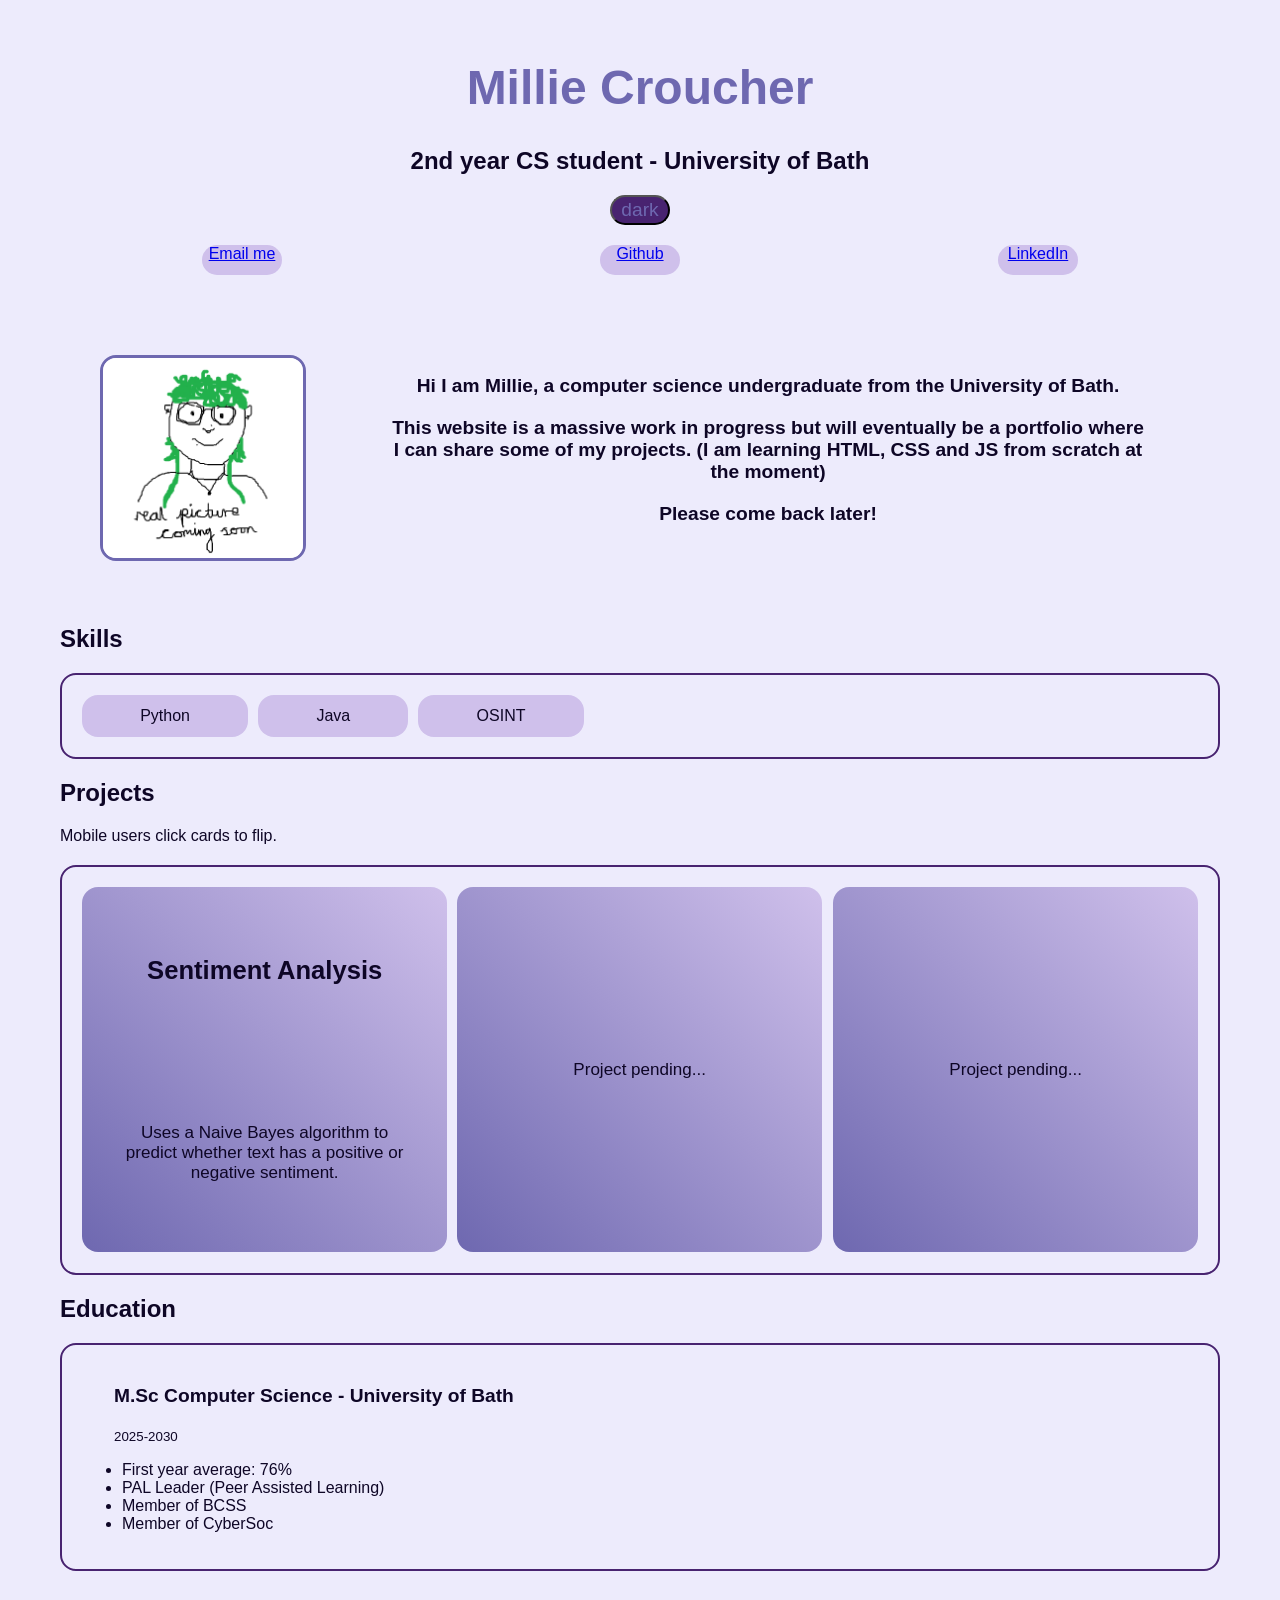
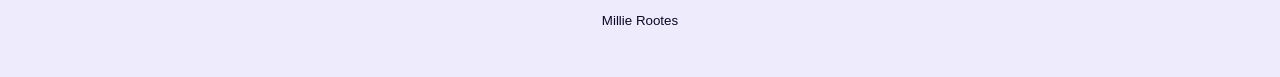
<file: index.html>
<!DOCTYPE html>
<html lang="en">

<head>
<title>MilCro</title>
<meta charset="UTF-8">
<meta name="viewport" content="width=device-width, initial-scale=1">
<link rel="stylesheet" href="css/main.css">
<link rel="stylesheet" href="css/home.css">
</head>

<body>
    <header>
        <div class="header">
            <h1>Millie Croucher</h1>
            <h2>2nd year CS student - University of Bath</h2>
            <button id="theme-toggle"></button>
        </div>
    </header>


    <main>

        <div class="contact-me-container">
            <div>
                <a href="mailto:mjc263@bath.ac.uk" target="_blank" rel="noopener noreferrer">Email me</a>
            </div>
            <div>
                <a href="https://github.com/MilCro" target="_blank" rel="noopener noreferrer">Github</a>
            </div>
            <div>
                <a href="https://www.linkedin.com/in/millie-rootes-384560307/" target="_blank" rel="noopener noreferrer">LinkedIn</a>
            </div>
        </div>

        <div class="intro-container">
            <div>
                <img id="my-picture" src="assets/images/PFP.png" alt="my photo">
            </div>
            <div>
                <h3>Hi I am Millie, a computer science undergraduate from the University of Bath.</h3>
                <h3>This website is a massive work in progress but will eventually be a portfolio where I can share some of my projects. (I am learning HTML, CSS and JS from scratch at the moment)</h3>
                <h3>Please come back later!</h3>
            </div>
        </div>

        <h2>Skills</h2>
        <div class="skills-container">
            <div>Python</div>
            <div>Java</div>
            <div>OSINT</div>
        </div>

        <h2>Projects</h2>
        <p>Mobile users click cards to flip.</p>
        <div class="projects-container">

            <div class="flip-card">
                <div class="flip-card-inner">
                    <div class="flip-card-front">
                        <h2>Sentiment Analysis</h2>
                        <p>Uses a Naive Bayes algorithm to predict whether text has a positive or negative sentiment.</p>
                    </div>
                    <div class="flip-card-back">
                        <a href="sentiment-analysis.html" id="flip-card-demo-button">Try it!</a>
                        
                    </div>
                </div>
            </div>

            <div class="flip-card">
                <div class="flip-card-inner">
                    <div class="flip-card-front">
                        Project pending...
                    </div>
                    <div class="flip-card-back">
                        Demo coming soon...
                    </div>
                </div>
            </div>

            <div class="flip-card">
                <div class="flip-card-inner">
                    <div class="flip-card-front">
                        Project pending...
                    </div>
                    <div class="flip-card-back">
                        Demo coming soon...
                    </div>
                </div>
            </div>
 
        </div>

        <h2>Education</h2>
        <div class="education-container">
            <h3>M.Sc Computer Science - University of Bath</h3>
            <small>2025-2030</small>
            <ul>
                <li>First year average: 76%</li>
                <li>PAL Leader (Peer Assisted Learning)</li>
                <li>Member of BCSS</li>
                <li>Member of CyberSoc</li>
            </ul>
        </div>

    </main>



    <footer>
        <div class="footer">
            <small>
                Millie Rootes
            </small>
        </div>
    </footer>

    <script type="module" src="js/main.js"></script>

</body>
</html>
</file>
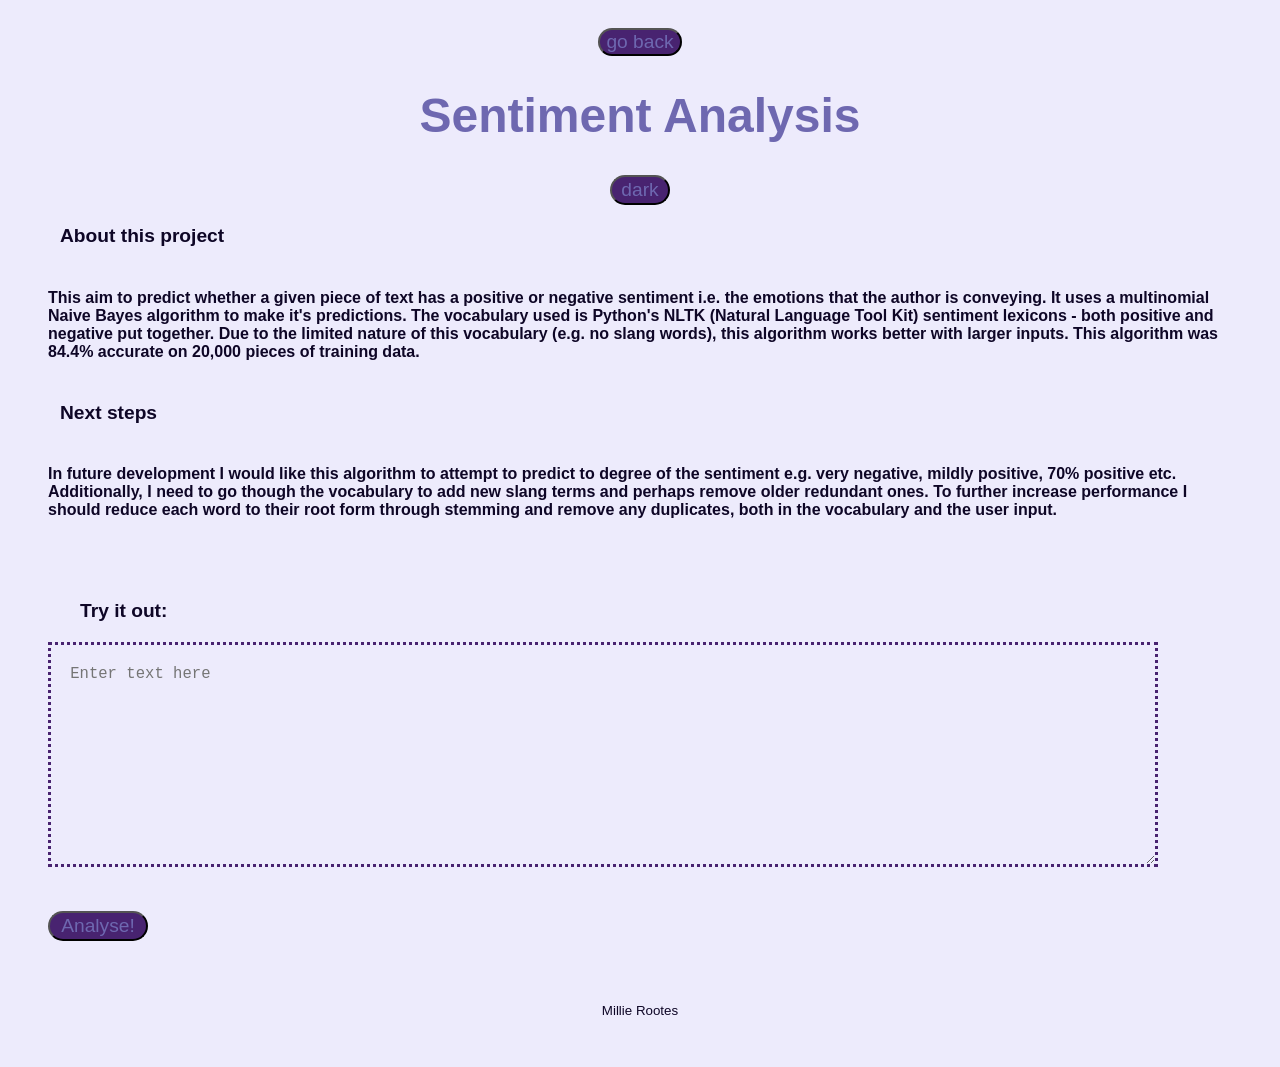
<file: sentiment-analysis.html>
<!DOCTYPE html>
<html lang="en">

<head>
<title>Sentiment Analysis</title>
<meta charset="UTF-8">
<meta name="viewport" content="width=device-width, initial-scale=1">
<link rel="stylesheet" href="css/main.css">
<link rel="stylesheet" href="css/sentimentanalysis.css">
</head>

<body>

    <header>
        <div class="header">
            <button id="home-button">go back</button>
            <h1>Sentiment Analysis</h1>
            <button id="theme-toggle"></button>
        </div>
    </header>

    <main>
        <h3>About this project</h3>
        <h4>This aim to predict whether a given piece of text has a positive or negative sentiment i.e.
            the emotions that the author is conveying. It uses a multinomial Naive Bayes algorithm to make it's predictions.
            The vocabulary used is Python's NLTK (Natural Language Tool Kit) sentiment lexicons - both positive and negative
            put together. Due to the limited nature of this vocabulary (e.g. no slang words), <b>this algorithm works better
            with larger inputs</b>. This algorithm was 84.4% accurate on 20,000 pieces of training data.
        </h4>
        <h3>Next steps</h3>
        <h4>In future development I would like this algorithm to attempt to predict to degree of the sentiment
            e.g. very negative, mildly positive, 70% positive etc. Additionally, I need to go though the vocabulary
            to add new slang terms and perhaps remove older redundant ones. To further increase performance I should
            reduce each word to their root form through stemming and remove any duplicates, both in the vocabulary
            and the user input.
        </h4>

        <div class="input-form">
            <form>
            <h3><label>Try it out:</label></h3>
            <textarea id="text-input" rows="10" placeholder="Enter text here"></textarea>  
            </form>
        </div>
        <button id="analyse-button">Analyse!</button>

        <h2 id="analysis-result"></h2>
        <h3 id="test1"></h3>
        <h3 id="test2"></h3>
        <h3 id="test3"></h3>

    </main>


    <footer>
    <div class="footer">
        <small>
            Millie Rootes
        </small>
    </div>
    </footer>

    <script type="module" src="js/sentimentanalysis.js"></script>

</body>
</html>
</file>
<file: css/main.css>
:root {
    --background-color: #EDEBFC;
    --text-color: #0E0626;
    --primary-color: #6E68B0;
    --accent-color: #482370;
    --contact-color: #CFC0EB;
    --card-color1: var(--primary-color);
    --card-color2: var(--contact-color);
    --toggle-icon: "dark";
}

[data-theme="dark"] {
    --background-color: #0E0626;
    --text-color: #EDEBFC;
    --primary-color: #BA9AF5;
    --accent-color: #482370;
    --contact-color: #8F8AEB;
    --card-color1: #391257;
    --card-color2: #571E82;
    --toggle-icon: "light";
}


.header {
    vertical-align: text-top;
    text-align: center;
}

#theme-toggle {
    background: var(--accent-color);
    width: 60px;
    height: 30px;
    font-size: 1.2rem;
    color: var(--primary-color);
    cursor: pointer;
    transition: background-color 0.3s ease;
    border-radius: 16px;
}
#theme-toggle::before {
    content: var(--toggle-icon);
}

body {
    background-color: var(--background-color);
    color: var(--text-color);
    padding: 1.25rem;
    transition: background-color 0.3s ease, color 0.3s ease;
    font-family: -apple-system, BlinkMacSystemFont, "Segoe UI", Roboto, Inter,
    Arial, sans-serif;
}

h1 {
    font-size: 3rem;
    color: var(--primary-color);
}

h2 {
    margin: 1.25rem 2rem;
}

h3 {
    font-size: larger;
    margin: 1.25rem 2rem;
}

p {
    margin: 1.25rem 2rem;
}

small {
    margin: 1.25rem 2rem;
}

#home-button {
    background: var(--accent-color);
    font-size: 1.2rem;
    color: var(--primary-color);
    cursor: pointer;
    transition: background-color 0.3s ease;
    border-radius: 16px;
}



.footer {
    text-align: center;
    padding: 1.25rem;
}
</file>
<file: css/home.css>
.contact-me-container {
    display: grid;
    grid-template-columns: auto auto auto;
    justify-items: center;
    gap: 10px;
    margin: auto;
    padding: 1.25rem;
}
.contact-me-container div {
    height: 30px;
    width: 80px;
    background-color: var(--contact-color);
    color: var(--text-color);
    text-align: center;
    border-radius: 16px;
}


.intro-container {
    display: grid;
    grid-template-columns: auto auto;
    gap: 10px;
    padding: 1.25rem;
    margin: 1.25rem 2rem;
}
.intro-container div {
    padding: 1.25rem;
    text-align: center;
}


#my-picture {
    height: 200px;
    width: 200px;
    object-fit: cover;
    border: 3px solid var(--primary-color);
    border-radius: 16px;
}




.skills-container {
    display: grid;
    grid-template-columns: auto auto auto auto auto auto auto auto auto;
    gap: 10px;
    padding: 1.25rem;
    border: 2px solid var(--accent-color);
    border-radius: 16px;
    margin: 1.25rem 2rem;
}
.skills-container div {
    padding: 0.75rem;
    text-align: center;
    background-color: var(--card-color2);
    color: var(--text-color);
    border-radius: 16px;
}



.projects-container {
    display: grid;
    grid-template-columns: repeat(3, 1fr);
    gap: 10px;
    padding: 1.25rem;
    border: 2px solid var(--accent-color);
    justify-items: center;
    border-radius: 16px;
    margin: 1.25rem 2rem;
}

.flip-card {
    background-color: transparent;
    width: 100%;
    aspect-ratio: 1 / 1;
    perspective: 1000px;
}
.flip-card-inner {
    position: relative;
    width: 100%;
    height: 100%;
    text-align: center;
    transition: transform 0.6s;
    transform-style: preserve-3d;
}
.flip-card:hover .flip-card-inner {
    transform: rotateY(180deg);
}
.flip-card-front, .flip-card-back {
    display: grid;
    container-type: inline-size;
    place-items: center;
    position: absolute;
    width: 100%;
    height: 100%;
    -webkit-backface-visibility: hidden;
    backface-visibility: hidden;
    border-radius: 16px;
    font-size: calc(4cqw/3);
}
.flip-card-front {
  background-image: 
    linear-gradient(
      45deg, var(--card-color1), var(--card-color2) 
    );
}
.flip-card-back {
  background-image: 
    linear-gradient(
      45deg, var(--card-color2), var(--card-color1)
    );
  transform: rotateY(180deg);
}
#flip-card-demo-button {
    text-align: center;
    font-size: 1.2rem;
    background-color: var(--background-color);
    color: var(--text-color);
    padding: 1.25rem;
    border-radius: 16px;
    cursor: pointer;
}


.education-container {
    padding: 1.25rem;
    border: 2px solid var(--accent-color);
    border-radius: 16px;
    margin: 1.25rem 2rem;
}



/*for when the screen is smaller than 640px*/
@media (max-width: 640px) {
    .intro-container {
        grid-template-columns: auto;
        padding: 1rem;
        margin: auto;
    }
    .intro-container div {
        padding: 1rem;
    }
    .skills-container {
        margin: auto;
    }
    .projects-container {
        grid-template-columns: auto;
        margin: auto;
    }
    .flip-card-front, .flip-card-back {
        font-size: 4cqw;
    }
    .education-container {
        margin: auto;
    }
}
</file>
<file: css/sentimentanalysis.css>
h4 {
    text-align: left;
    padding: 1.25rem;
}

.input-form {
    /*justify-items: center;*/
    padding: 1.25rem;
}

#text-input {
    background-color: var(--background-color);
    color: var(--text-color);
    border: dotted var(--accent-color);
    padding: 1.2rem;
    cursor: text;
    font-size: larger;
    width: 90%;
    transition: background-color 0.3s ease;
}
#text-input:focus {
    outline: var(--accent-color);
}

#analyse-button {
    background: var(--accent-color);
    width: 100px;
    height: 30px;
    font-size: 1.2rem;
    color: var(--primary-color);
    cursor: pointer;
    transition: background-color 0.3s ease;
    border-radius: 16px;
    margin: 1.25rem;
}
</file>
